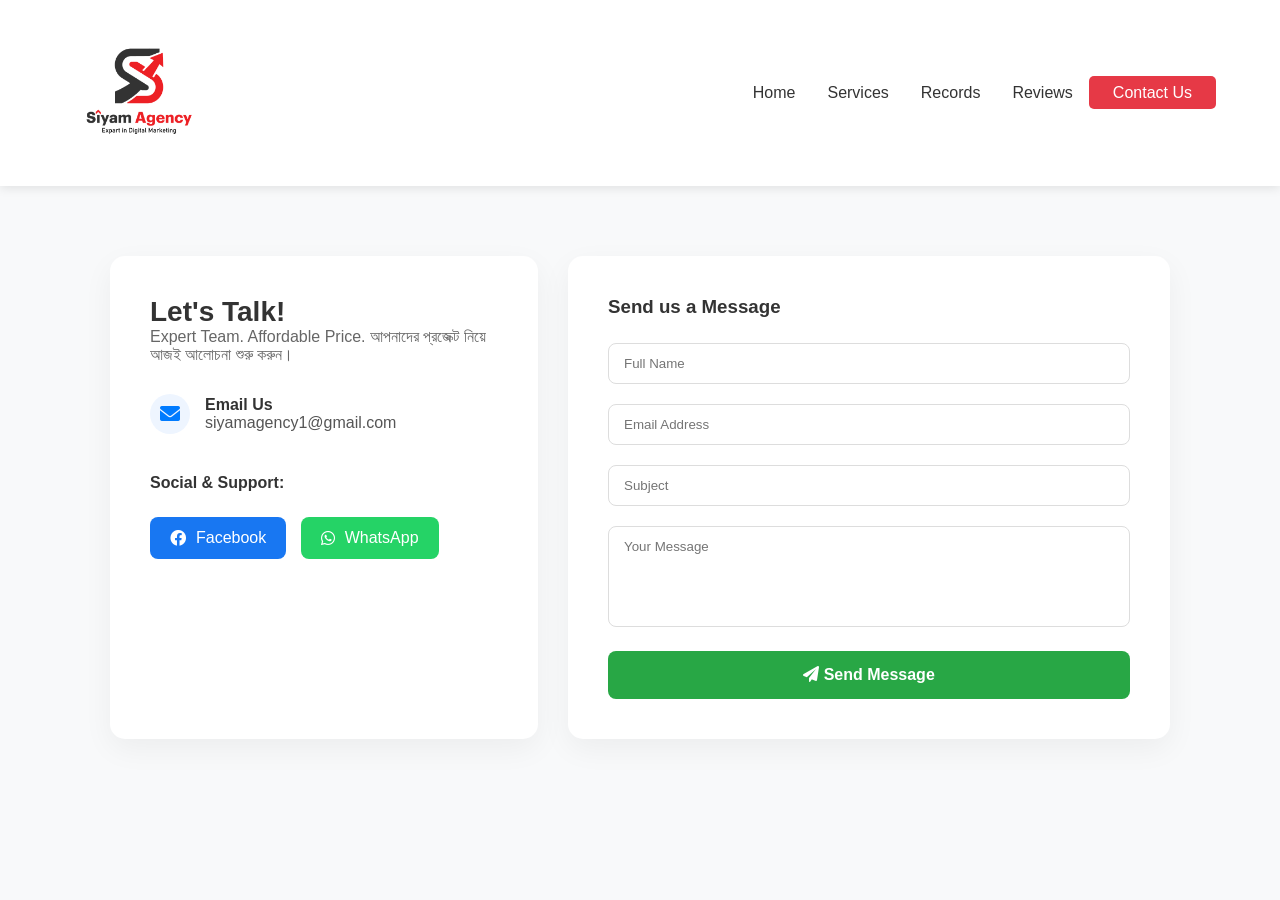
<file: contact.html>
<!DOCTYPE html>
<html lang="en">
<head>
    <meta charset="UTF-8">
    <meta name="viewport" content="width=device-width, initial-scale=1.0">
    <title>Contact Us | Siyam Agency</title>
    <link rel="stylesheet" href="style.css">
    <link rel="stylesheet" href="https://cdnjs.cloudflare.com/ajax/libs/font-awesome/6.0.0/css/all.min.css">
    <style>
        /* আলাদা সিএসএস ফাইল না থাকলেও এটি সুন্দর দেখাবে */
        body { background-color: #f8f9fa; margin: 0; }
        .contact-container {
            max-width: 1100px;
            margin: 50px auto;
            display: flex;
            flex-wrap: wrap;
            gap: 30px;
            padding: 20px;
        }
        .contact-info-box {
            flex: 1;
            min-width: 300px;
            padding: 40px;
            background: #ffffff;
            border-radius: 15px;
            box-shadow: 0 10px 30px rgba(0,0,0,0.05);
        }
        .contact-form-box {
            flex: 1.5;
            min-width: 320px;
            padding: 40px;
            background: #ffffff;
            border-radius: 15px;
            box-shadow: 0 10px 30px rgba(0,0,0,0.05);
        }
        .info-item {
            display: flex;
            align-items: center;
            gap: 15px;
            margin-bottom: 25px;
        }
        .info-item i {
            font-size: 20px;
            color: #007bff;
            width: 40px;
            height: 40px;
            background: #eef5ff;
            display: flex;
            align-items: center;
            justify-content: center;
            border-radius: 50%;
        }
        .contact-input {
            width: 100%;
            padding: 12px 15px;
            margin-bottom: 20px;
            border: 1px solid #ddd;
            border-radius: 8px;
            outline: none;
            box-sizing: border-box;
            transition: 0.3s;
        }
        .contact-input:focus { border-color: #007bff; box-shadow: 0 0 5px rgba(0,123,255,0.2); }
        .submit-btn {
            width: 100%;
            padding: 15px;
            background: #28a745;
            color: white;
            border: none;
            border-radius: 8px;
            font-size: 16px;
            font-weight: bold;
            cursor: pointer;
            transition: 0.3s;
        }
        .submit-btn:hover { background: #218838; transform: translateY(-2px); }
        .social-btn {
            display: inline-flex;
            align-items: center;
            gap: 10px;
            padding: 12px 20px;
            border-radius: 8px;
            text-decoration: none;
            color: white;
            font-weight: 500;
            margin-right: 10px;
            margin-top: 10px;
        }
    </style>
</head>
<body>
    <header>
        <nav class="navbar">
            <div class="logo"><img src="Siyam-Logo-2.jpg" alt="Logo"></div>
            <ul class="nav-links">
                <li><a href="index.html">Home</a></li>
                <li><a href="services.html">Services</a></li>
                <li><a href="records.html">Records</a></li>
                <li><a href="reviews.html">Reviews</a></li>
                <li><a href="contact.html" class="btn">Contact Us</a></li>
            </ul>
        </nav>
    </header>

    <main class="contact-container">
        <div class="contact-info-box">
            <h2 style="font-size: 28px; color: #333;">Let's Talk!</h2>
            <p style="color: #666; margin-bottom: 30px;">Expert Team. Affordable Price. আপনাদের প্রজেক্ট নিয়ে আজই আলোচনা শুরু করুন।</p>
            
            <div class="info-item">
                <i class="fas fa-envelope"></i>
                <div>
                    <strong style="display: block;">Email Us</strong>
                    <a href="mailto:siyamagency1@gmail.com" style="text-decoration: none; color: #555;">siyamagency1@gmail.com</a>
                </div>
            </div>

            <div style="margin-top: 40px;">
                <h4 style="margin-bottom: 15px; color: #333;">Social & Support:</h4>
                <a href="https://www.facebook.com/profile.php?id=61589471660183" target="_blank" class="social-btn" style="background: #1877F2;">
                    <i class="fab fa-facebook"></i> Facebook
                </a>
                <a href="https://wa.me/8801972965121" target="_blank" class="social-btn" style="background: #25d366;">
                    <i class="fab fa-whatsapp"></i> WhatsApp
                </a>
            </div>
        </div>

        <div class="contact-form-box">
            <h3 style="margin-bottom: 25px; color: #333;">Send us a Message</h3>
            <form action="https://formspree.io/f/xvzlqnqr" method="POST">
                <input type="text" name="name" class="contact-input" placeholder="Full Name" required>
                <input type="email" name="email" class="contact-input" placeholder="Email Address" required>
                <input type="text" name="subject" class="contact-input" placeholder="Subject">
                <textarea name="message" class="contact-input" rows="5" placeholder="Your Message" required style="resize: none;"></textarea>
                
                <button type="submit" class="submit-btn">
                    <i class="fas fa-paper-plane"></i> Send Message
                </button>
            </form>
</file>
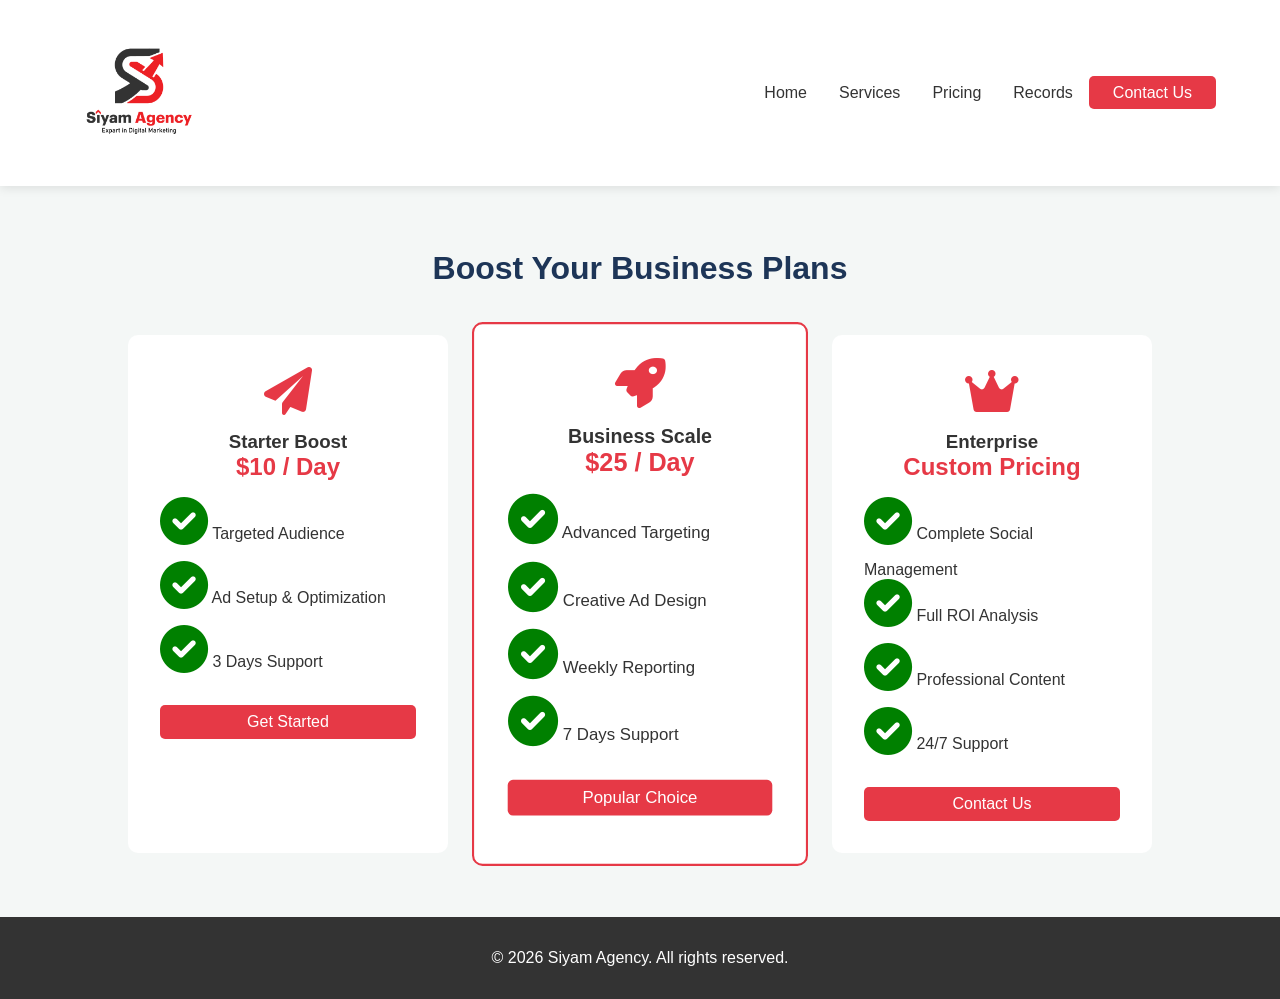
<file: pricing.html>
<!DOCTYPE html>
<html lang="en">
<head>
    <meta charset="UTF-8">
    <meta name="viewport" content="width=device-width, initial-scale=1.0">
    <title>Pricing Plans | Siyam Agency</title>
    <link rel="stylesheet" href="style.css">
    <link rel="stylesheet" href="https://cdnjs.cloudflare.com/ajax/libs/font-awesome/6.0.0/css/all.min.css">
</head>
<body>

    <header>
        <nav class="navbar">
            <div class="logo">
                <img src="Siyam-Logo-2.jpg" alt="Siyam Agency Logo">
            </div>
            <ul class="nav-links">
                <li><a href="index.html">Home</a></li>
                <li><a href="services.html">Services</a></li>
                <li><a href="pricing.html">Pricing</a></li> <li><a href="records.html">Records</a></li>
                <li><a href="contact.html" class="btn">Contact Us</a></li>
            </ul>
        </nav>
    </header>

    <section class="pricing-section">
        <h2 class="section-title">Boost Your Business Plans</h2>
        <div class="service-grid">
            
            <div class="service-card">
                <i class="fas fa-paper-plane"></i>
                <h3>Starter Boost</h3>
                <p style="font-size: 1.5rem; color: #e63946; font-weight: bold;">$10 / Day</p>
                <ul style="list-style: none; padding: 1rem 0; text-align: left;">
                    <li><i class="fas fa-check-circle" style="color: green;"></i> Targeted Audience</li>
                    <li><i class="fas fa-check-circle" style="color: green;"></i> Ad Setup & Optimization</li>
                    <li><i class="fas fa-check-circle" style="color: green;"></i> 3 Days Support</li>
                </ul>
                <a href="https://wa.me/8801972965121?text=I'm interested in Starter Boost" class="btn" style="display: block; text-decoration: none;">Get Started</a>
            </div>

            <div class="service-card" style="border: 2px solid #e63946; transform: scale(1.05);">
                <i class="fas fa-rocket"></i>
                <h3>Business Scale</h3>
                <p style="font-size: 1.5rem; color: #e63946; font-weight: bold;">$25 / Day</p>
                <ul style="list-style: none; padding: 1rem 0; text-align: left;">
                    <li><i class="fas fa-check-circle" style="color: green;"></i> Advanced Targeting</li>
                    <li><i class="fas fa-check-circle" style="color: green;"></i> Creative Ad Design</li>
                    <li><i class="fas fa-check-circle" style="color: green;"></i> Weekly Reporting</li>
                    <li><i class="fas fa-check-circle" style="color: green;"></i> 7 Days Support</li>
                </ul>
                <a href="https://wa.me/8801972965121?text=I'm interested in Business Scale Plan" class="btn" style="display: block; text-decoration: none;">Popular Choice</a>
            </div>

            <div class="service-card">
                <i class="fas fa-crown"></i>
                <h3>Enterprise</h3>
                <p style="font-size: 1.5rem; color: #e63946; font-weight: bold;">Custom Pricing</p>
                <ul style="list-style: none; padding: 1rem 0; text-align: left;">
                    <li><i class="fas fa-check-circle" style="color: green;"></i> Complete Social Management</li>
                    <li><i class="fas fa-check-circle" style="color: green;"></i> Full ROI Analysis</li>
                    <li><i class="fas fa-check-circle" style="color: green;"></i> Professional Content</li>
                    <li><i class="fas fa-check-circle" style="color: green;"></i> 24/7 Support</li>
                </ul>
                <a href="https://wa.me/8801972965121?text=I want to discuss a Custom Plan" class="btn" style="display: block; text-decoration: none;">Contact Us</a>
            </div>

        </div>
    </section>

    <footer>
        <p>&copy; 2026 Siyam Agency. All rights reserved.</p>
    </footer>

</body>
</html>
</file>
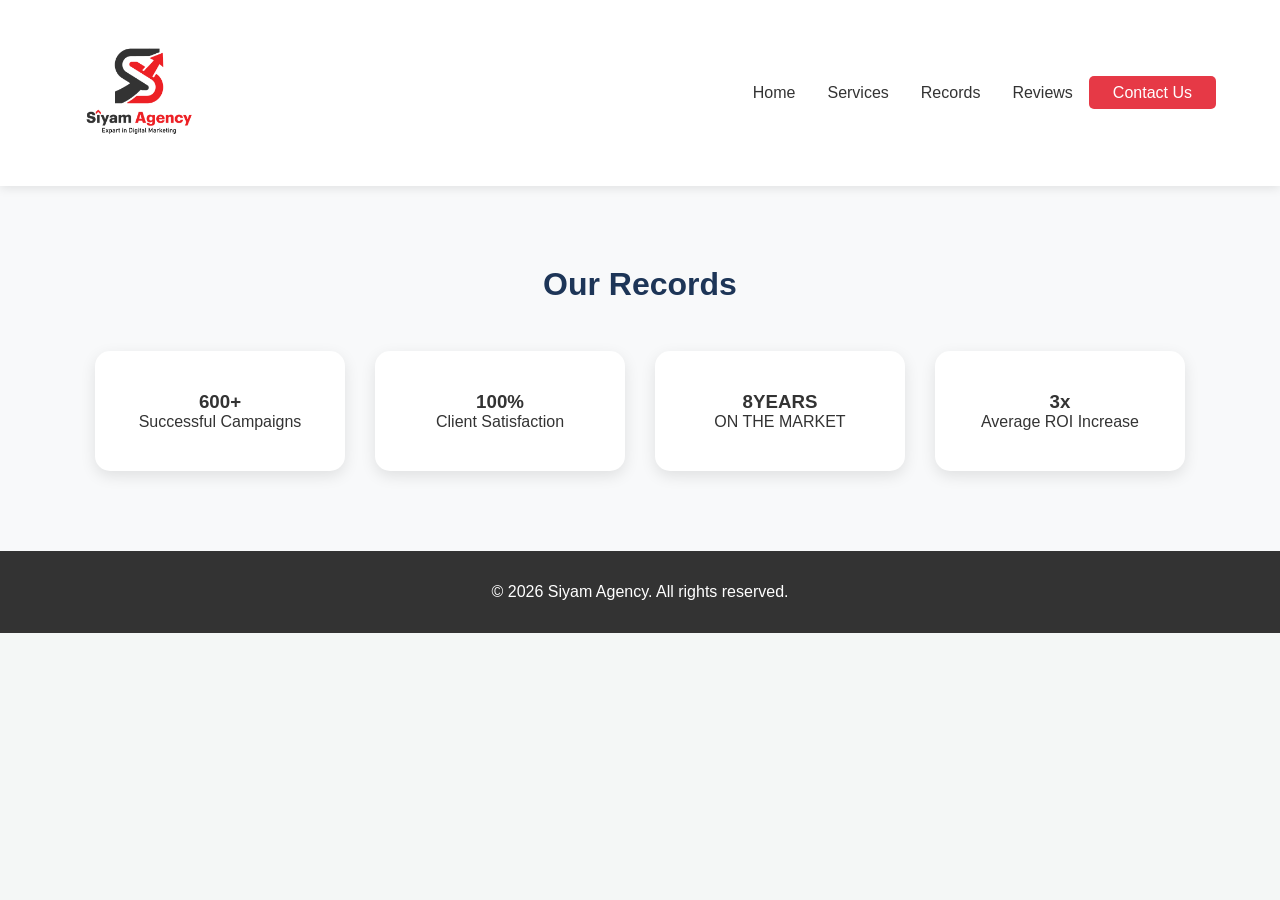
<file: records.html>
<!DOCTYPE html>
<html lang="en">
<head>
    <meta charset="UTF-8">
    <title>Our Records | Siyam Agency</title>
    <link rel="stylesheet" href="style.css">
</head>
<body>
    <header>
        <nav class="navbar">
            <div class="logo"><img src="Siyam-Logo-2.jpg" alt="Logo"></div>
            <ul class="nav-links">
                <li><a href="index.html">Home</a></li>
                <li><a href="services.html">Services</a></li>
                <li><a href="records.html">Records</a></li>
                <li><a href="reviews.html">Reviews</a></li>
                <li><a href="contact.html" class="btn">Contact Us</a></li>
            </ul>
        </nav>
    </header>

<section class="records-section">
    <div class="container">
        <h2 class="section-title">Our Records</h2>
        
        <div class="records-grid">
            <div class="record-card">
                <i class="fas fa-bullhorn"></i>
                <h3 class="counter">600+</h3>
                <p>Successful Campaigns</p>
            </div>

            <div class="record-card">
                <i class="fas fa-smile"></i>
                <h3 class="counter">100%</h3>
                <p>Client Satisfaction</p>
            </div>

            <div class="record-card">
                <i class="fas fa-smile"></i>
                <h3 class="counter">8YEARS</h3>
                <p>ON THE MARKET</p>
            </div>
            
            <div class="record-card">
                <i class="fas fa-chart-line"></i>
                <h3 class="counter">3x</h3>
                <p>Average ROI Increase</p>
            </div>
        </div>
    </div>
</section>
        </div>
    </section>

   

    <footer><p>&copy; 2026 Siyam Agency. All rights reserved.</p></footer>
</body>
</html>
</file>
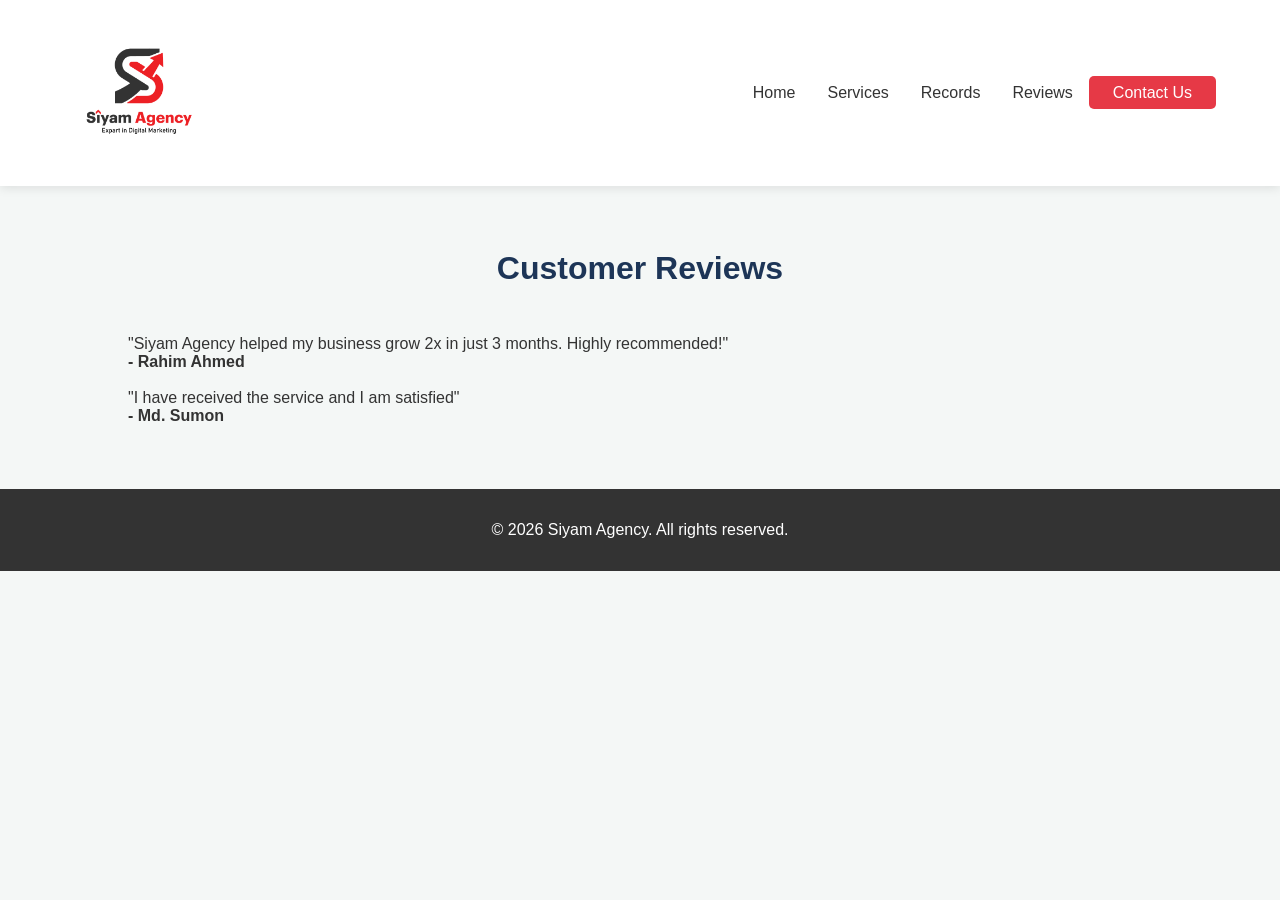
<file: reviews.html>
<!DOCTYPE html>
<html lang="en">
<head>
    <meta charset="UTF-8">
    <title>Reviews | Siyam Agency</title>
    <link rel="stylesheet" href="style.css">
</head>
<body>
    <header>
        <nav class="navbar">
            <div class="logo"><img src="Siyam-Logo-2.jpg" alt="Logo"></div>
            <ul class="nav-links">
                <li><a href="index.html">Home</a></li>
                <li><a href="services.html">Services</a></li>
                <li><a href="records.html">Records</a></li>
                <li><a href="reviews.html">Reviews</a></li>
                <li><a href="contact.html" class="btn">Contact Us</a></li>
            </ul>
        </nav>
    </header>

    <section class="reviews">
        <h2 class="section-title">Customer Reviews</h2>
        <div class="review-box">
            <p>"Siyam Agency helped my business grow 2x in just 3 months. Highly recommended!"</p>
            <h4>- Rahim Ahmed</h4>
            <br>
            <p>"I have received the service and I am satisfied"</p>
            <h4>- Md. Sumon</h4>
        </div>
    </section>

    <footer><p>&copy; 2026 Siyam Agency. All rights reserved.</p></footer>
</body>
</html>
</file>
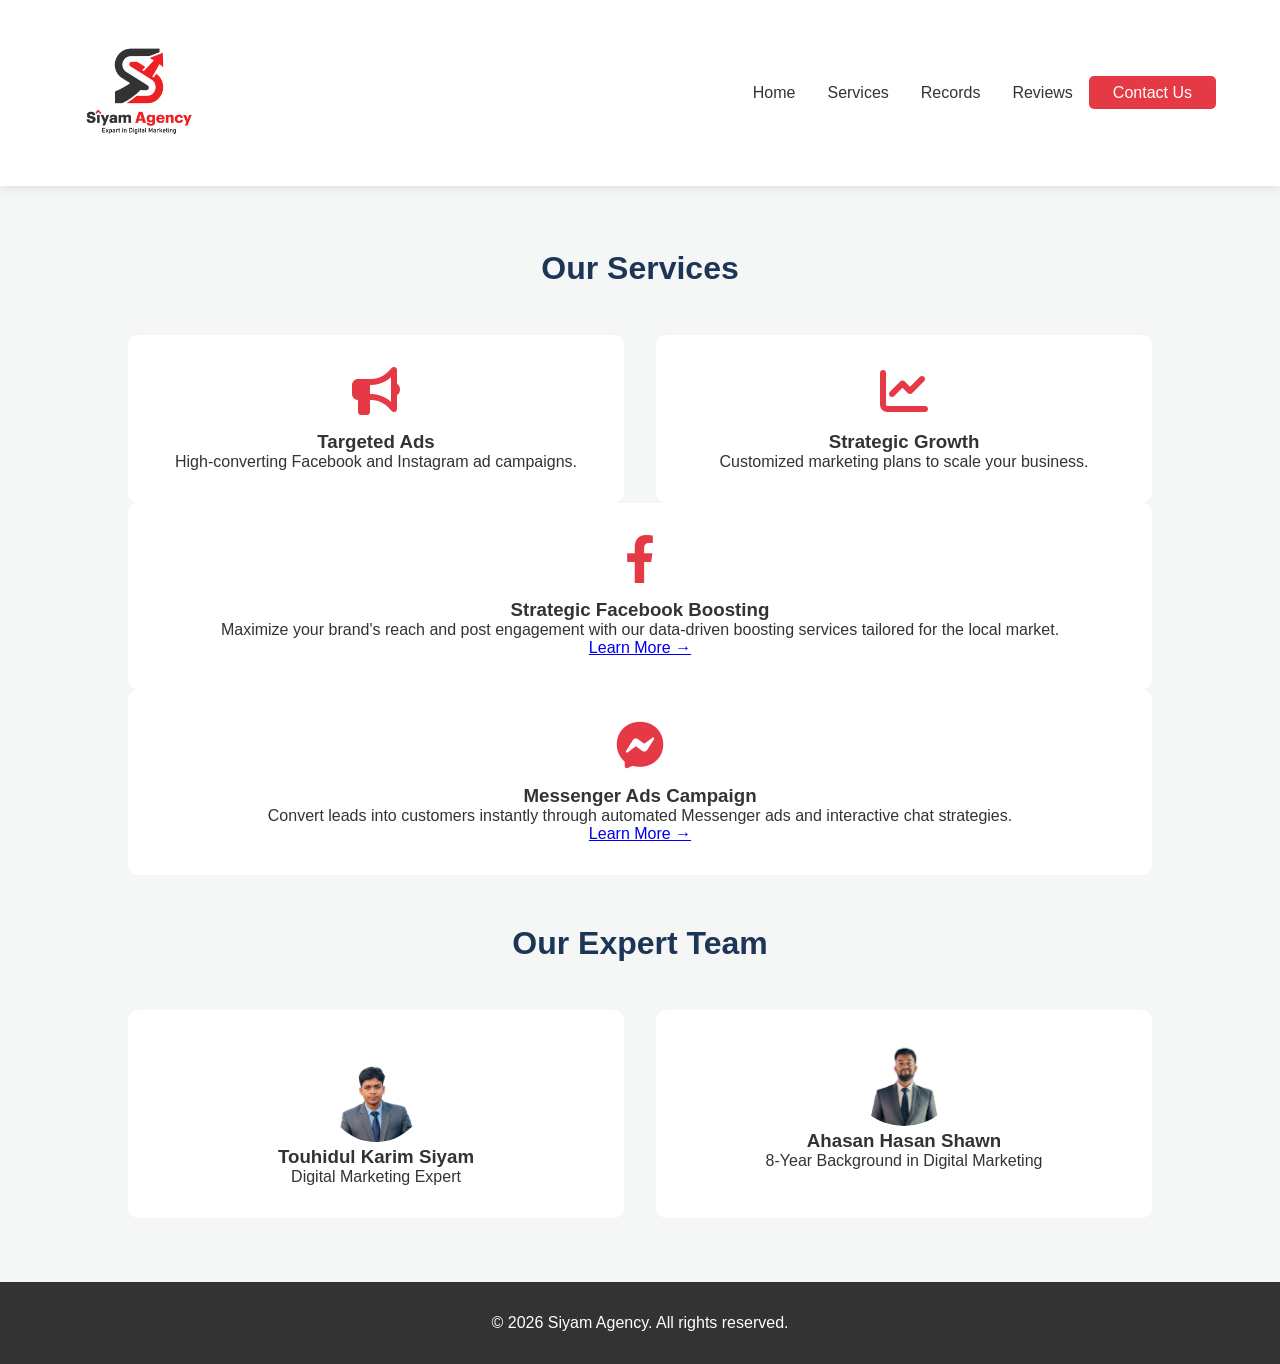
<file: services.html>
<!DOCTYPE html>
<html lang="en">
<head>
    <meta charset="UTF-8">
    <title>Our Services | Siyam Agency</title>
    <link rel="stylesheet" href="style.css">
    <link rel="stylesheet" href="https://cdnjs.cloudflare.com/ajax/libs/font-awesome/6.0.0/css/all.min.css">
</head>
<body>
    <header>
        <nav class="navbar">
            <div class="logo"><img src="Siyam-Logo-2.jpg" alt="Logo"></div>
            <ul class="nav-links">
                <li><a href="index.html">Home</a></li>
                <li><a href="services.html">Services</a></li>
                <li><a href="records.html">Records</a></li>
                <li><a href="reviews.html">Reviews</a></li>
                <li><a href="contact.html" class="btn">Contact Us</a></li>
            </ul>
        </nav>
    </header>

    <section class="services">
        <h2 class="section-title">Our Services</h2>
        <div class="service-grid">
            <div class="service-card"><i class="fas fa-bullhorn"></i><h3>Targeted Ads</h3><p>High-converting Facebook and Instagram ad campaigns.</p></div>
            <div class="service-card"><i class="fas fa-chart-line"></i><h3>Strategic Growth</h3><p>Customized marketing plans to scale your business.</p></div>
        </div>
        <div class="service-card">
    <i class="fab fa-facebook-f"></i> <h3>Strategic Facebook Boosting</h3>
    <p>Maximize your brand's reach and post engagement with our data-driven boosting services tailored for the local market.</p>
    <a href="#" class="learn-more">Learn More →</a>
</div>

<div class="service-card">
    <i class="fab fa-facebook-messenger"></i> <h3>Messenger Ads Campaign</h3>
    <p>Convert leads into customers instantly through automated Messenger ads and interactive chat strategies.</p>
    <a href="#" class="learn-more">Learn More →</a>
</div>

        <h2 class="section-title" style="margin-top: 50px;">Our Expert Team</h2>
        <div class="service-grid">
            <div class="service-card">
                <img src="siyam-photo.jpg" alt="Siyam" style="width:100px; border-radius:50%;">
                <h3>Touhidul Karim Siyam</h3>
                <p>Digital Marketing Expert</p>
            </div>
            <div class="service-card">
                <img src="shawn-photo.jpg" alt="Shawn" style="width:100px; border-radius:50%;">
                <h3>Ahasan Hasan Shawn</h3>
                <p>8-Year Background in Digital Marketing</p>
            </div>
        </div>
    </section>

    <footer><p>&copy; 2026 Siyam Agency. All rights reserved.</p></footer>
</body>
</html>
</file>
<file: style.css>
/* ১. রিসেট এবং বেসিক স্টাইল (পুরো পেজের সাধারণ ডিজাইন) */
* {
    margin: 0;
    padding: 0;
    box-sizing: border-box;
    font-family: 'Segoe UI', Tahoma, Geneva, Verdana, sans-serif;
}

body {
    background-color: #f4f7f6;
    color: #333;
}

/* ২. নেভিগেশন বার (মেনু বার) */
.navbar {
    display: flex;
    justify-content: space-between;
    align-items: center;
    padding: 1rem 5%;
    background: #fff;
    box-shadow: 0 2px 10px rgba(0,0,0,0.1);
    position: sticky;
    top: 0;
    z-index: 1000;
}

.logo img {
    height: 150px;
}

.nav-links {
    display: flex;
    list-style: none;
} 

.nav-links li a {
    text-decoration: none;
    color: #333;
    padding: 0.5rem 1rem;
    font-weight: 500;
}

.btn {
    background: #e63946;
    color: #fff !important;
    border-radius: 5px;
    padding: 0.5rem 1.5rem !important;
}

/* ৩. হিরো সেকশন (ব্যানার অংশ) */
.hero {
    height: 110vh;
    background: linear-gradient(rgba(0,0,0,0.6), rgba(0,0,0,0.6)), url('FB-Cover.jpg');
    background-size: cover;
    background-position: center;
    display: flex;
    align-items: center;
    justify-content: center;
    text-align: center;
    color: #fff;
}

.hero-content h1 { font-size: 3rem; margin-bottom: 1rem; }

.cta-btn {
    display: inline-block;
    background: #25d366;
    color: white;
    padding: 1rem 2rem;
    text-decoration: none;
    border-radius: 30px;
    margin-top: 2rem;
    font-weight: bold;
}

/* ৪. সাধারণ সেকশন স্টাইল */
section { padding: 4rem 10%; }
.section-title { text-align: center; margin-bottom: 3rem; font-size: 2rem; color: #1d3557; }

/* ৫. সার্ভিস গ্রিড (সার্ভিসগুলোর বক্স) */
.service-grid {
    display: grid;
    grid-template-columns: repeat(auto-fit, minmax(250px, 1fr));
    gap: 2rem;
}

.service-card {
    background: #fff;
    padding: 2rem;
    border-radius: 10px;
    text-align: center;
    transition: 0.3s;
}

.service-card:hover { transform: translateY(-5px); box-shadow: 0 5px 15px rgba(0,0,0,0.1); }
.service-card i { font-size: 3rem; color: #e63946; margin-bottom: 1rem; }

/* ৬. অ্যাবাউট আস (About Us) সেকশন */
.about-us-section {
    padding: 60px 20px;
    background-color: #f9f9f9;
    text-align: center;
}

.about-us-section .container {
    max-width: 800px;
    margin: 0 auto;
}

.about-us-section h2 {
    font-size: 32px;
    color: #333;
    margin-bottom: 10px;
    text-transform: uppercase;
}

.underline {
    width: 60px;
    height: 4px;
    background-color: #007bff;
    margin: 0 auto 30px;
    border-radius: 2px;
}

.about-text {
    font-size: 18px;
    line-height: 1.8;
    color: #555;
}

/* ৭. হোয়াই চুজ আস (Why Choose Us) গ্রিড সিস্টেম */
.features-grid {
    display: flex;
    flex-direction: column; /* কার্ডগুলো ওপর-নিচে থাকবে */
    align-items: center;    /* মাঝখানে রাখার জন্য */
    gap: 30px;              /* কার্ডের মধ্যে দূরত্ব */
    width: 100%;
}

/* প্রতিটি কার্ডের জন্য কমন ডিজাইন (বক্স লুক দেওয়ার জন্য) */
.feature-card {
    width: 1500%;
    max-width: 800px;       /* কার্ড খুব বেশি চওড়া হবে না */
    padding: 60px 30px;
    border-radius: 15px;
    text-align: left;
    transition: transform 0.3s ease;
    box-sizing: border-box; /* প্যাডিং যেন বক্সের বাইরে না যায় */
}

.feature-card:hover {
    transform: translateY(-5px);
    box-shadow: 0 10px 20px rgba(0,0,0,0.05);
}

/* প্রথম কার্ডের কালার (Peach/Light Orange) */
.cost-effective {
    background-color: #fff0eb;
}


/* দ্বিতীয় কার্ডের কালার (Light Blue) */
.targeted-ads {
    background-color: #f0f7ff !important;
}

.feature-icon img {
    width: 100px;
    margin-bottom: 20px;
}

.feature-title {
    font-size: 24px;
    font-weight: 700;
    color: #222;
    margin-bottom: 15px;
}

.feature-text {
    font-size: 16px;
    line-height: 1.7;
    color: #444;
}

/* ৮. টিম মেম্বার সেকশন */
.team-container {
    display: flex;
    justify-content: center;
    flex-wrap: wrap;
    gap: 30px;
}

.team-member {
    text-align: center;
    max-width: 300px;
    border: 1px solid #ddd;
    padding: 20px;
    border-radius: 10px;
    background-color: #f9f9f9;
}

.team-member img {
    width: 150px;
    height: 150px;
    border-radius: 50%;
    object-fit: cover;
    border: 4px solid #007bff;
}

/* ৯. ফুটার (Footer) */
footer { text-align: center; padding: 2rem; background: #333; color: white; }

/* ১০. রেসপন্সিভ (মোবাইলের জন্য) */
@media (max-width: 768px) {
    .hero-content h1 { font-size: 2rem; }
    .features-grid { padding: 10px; }
    .feature-card { padding: 25px; }
}


.records-section {
    padding: 80px 0;
    background-color: #f8f9fa;
    text-align: center;
}

.records-grid {
    display: flex;
    justify-content: center;
    gap: 30px;
    flex-wrap: wrap;
    margin-top: 40px;
}

.record-card {
    background: white;
    padding: 40px;
    border-radius: 15px;
    box-shadow: 0 5px 15px rgba(0,0,0,0.1);
    width: 250px;
    transition: 0.3s;
}

.record-card:hover {
    transform: translateY(-10px);
}

.record-card i {
    font-size: 40px;
    color: #e63946;
    margin-bottom: 15px;
}

.stats-section {
    display: flex;
    justify-content: space-around;
    text-align: center;
    padding: 50px 20px;
    background-color: #ffffff;
    font-family: 'Arial', sans-serif; /* অথবা আপনার পছন্দের ফন্ট */
}

.stat-item h2 {
    font-size: 48px;
    font-weight: bold;
    color: #333;
    margin-bottom: 10px;
}

.stat-item p {
    font-size: 18px;
    color: #666;
    text-transform: capitalize;
}
</file>
